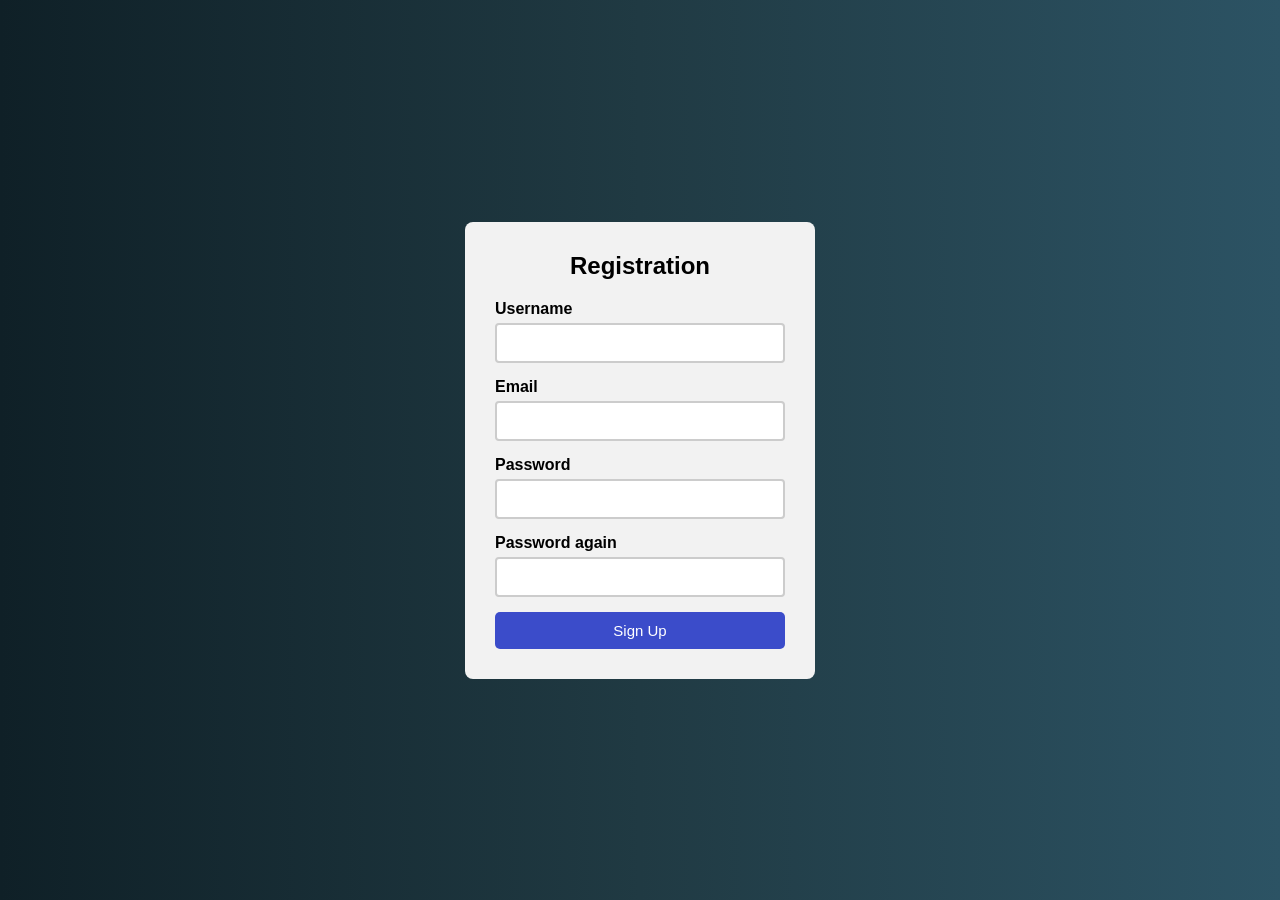
<file: EX10-Form_Validation/index.html>
<!DOCTYPE html>
<html lang="en">
<head>
    <meta charset="UTF-8">
    <title>Registration Form</title>
    <meta name="viewport" content="width=device-width, initial-scale=1.0">
    <link rel="stylesheet" href="style.css">
</head>
<body>

<div class="container">
    <div class="form-box">
        <h2>Registration</h2>

        <form id="form">

            <div class="input-group">
                <label>Username</label>
                <input type="text" id="username">
                <small class="error"></small>
            </div>

            <div class="input-group">
                <label>Email</label>
                <input type="text" id="email">
                <small class="error"></small>
            </div>

            <div class="input-group">
                <label>Password</label>
                <input type="password" id="password">
                <small class="error"></small>
            </div>

            <div class="input-group">
                <label>Password again</label>
                <input type="password" id="confirmPassword">
                <small class="error"></small>
            </div>

            <button type="submit">Sign Up</button>

        </form>
    </div>
</div>

<script src="script.js"></script>
</body>
</html>
</file>
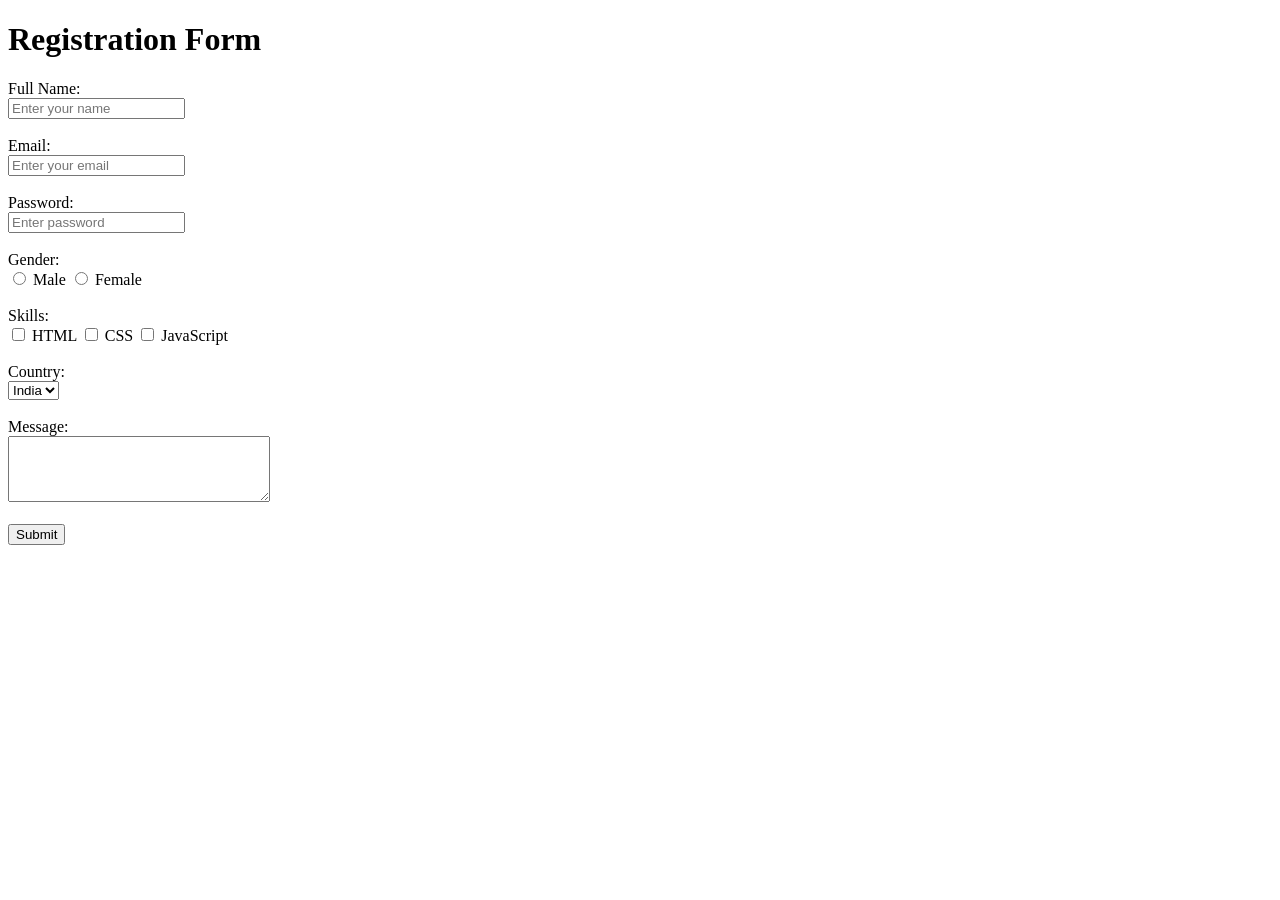
<file: EX4- Basic_Registration_Form/Index.html>
<!DOCTYPE html>
<html>
<head>
<title>Simple Form</title>
</head>
<body>

<h1>Registration Form</h1>

<form>

<label>Full Name:</label><br>
<input type="text" placeholder="Enter your name"><br><br>

<label>Email:</label><br>
<input type="email" placeholder="Enter your email"><br><br>

<label>Password:</label><br>
<input type="password" placeholder="Enter password"><br><br>

<label>Gender:</label><br>
<input type="radio" name="gender" value="male"> Male
<input type="radio" name="gender" value="female"> Female<br><br>

<label>Skills:</label><br>
<input type="checkbox" value="html"> HTML
<input type="checkbox" value="css"> CSS
<input type="checkbox" value="js"> JavaScript<br><br>

<label>Country:</label><br>
<select>
<option>India</option>
<option>USA</option>
<option>UK</option>
</select><br><br>

<label>Message:</label><br>
<textarea rows="4" cols="30"></textarea><br><br>

<button type="submit">Submit</button>

</form>

</body>
</html>
</file>
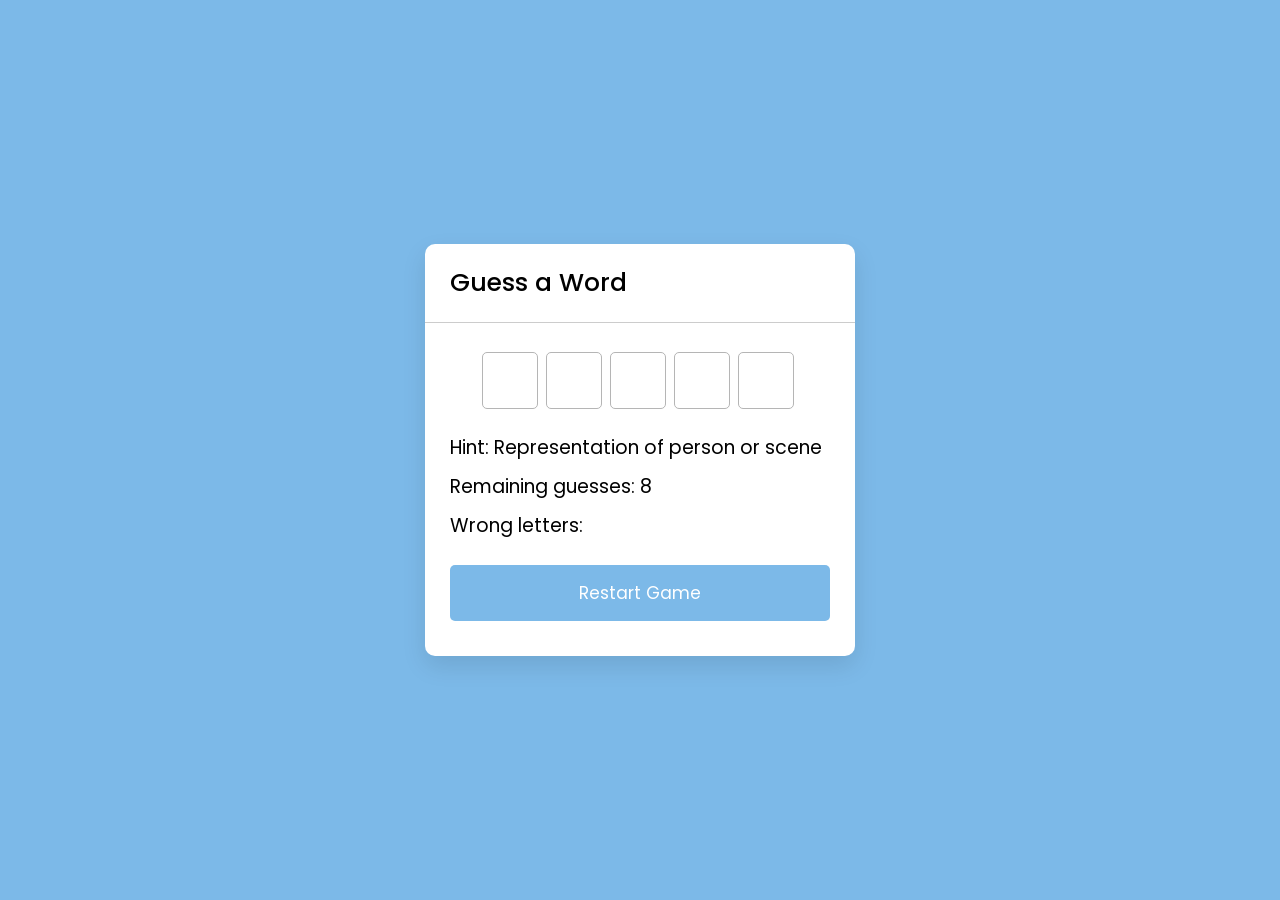
<file: EX6-Guess a Word/index.html>
<!DOCTYPE html>

<html lang="en" dir="ltr">
  <head>
    <meta charset="utf-8">
    <title>Guess a Word Game</title>
    <link rel="stylesheet" href="css/style.css">
    <meta name="viewport" content="width=device-width, initial-scale=1.0">
  </head>
  <body>
    <div class="wrapper">
      <h1>Guess a Word</h1>
      <div class="content">
        <input type="text" class="typing-input" maxlength="1">
        <div class="inputs"></div>
        <div class="details">
          <p class="hint">Hint: <span></span></p>
          <p class="guess-left">Remaining guesses: <span></span></p>
          <p class="wrong-letter">Wrong letters: <span></span></p>
        </div>
        <button class="reset-btn">Restart Game</button>
      </div>
    </div>

    <script src="js/words.js"></script>
    <script src="js/script.js"></script>

  </body>
</html>
</file>
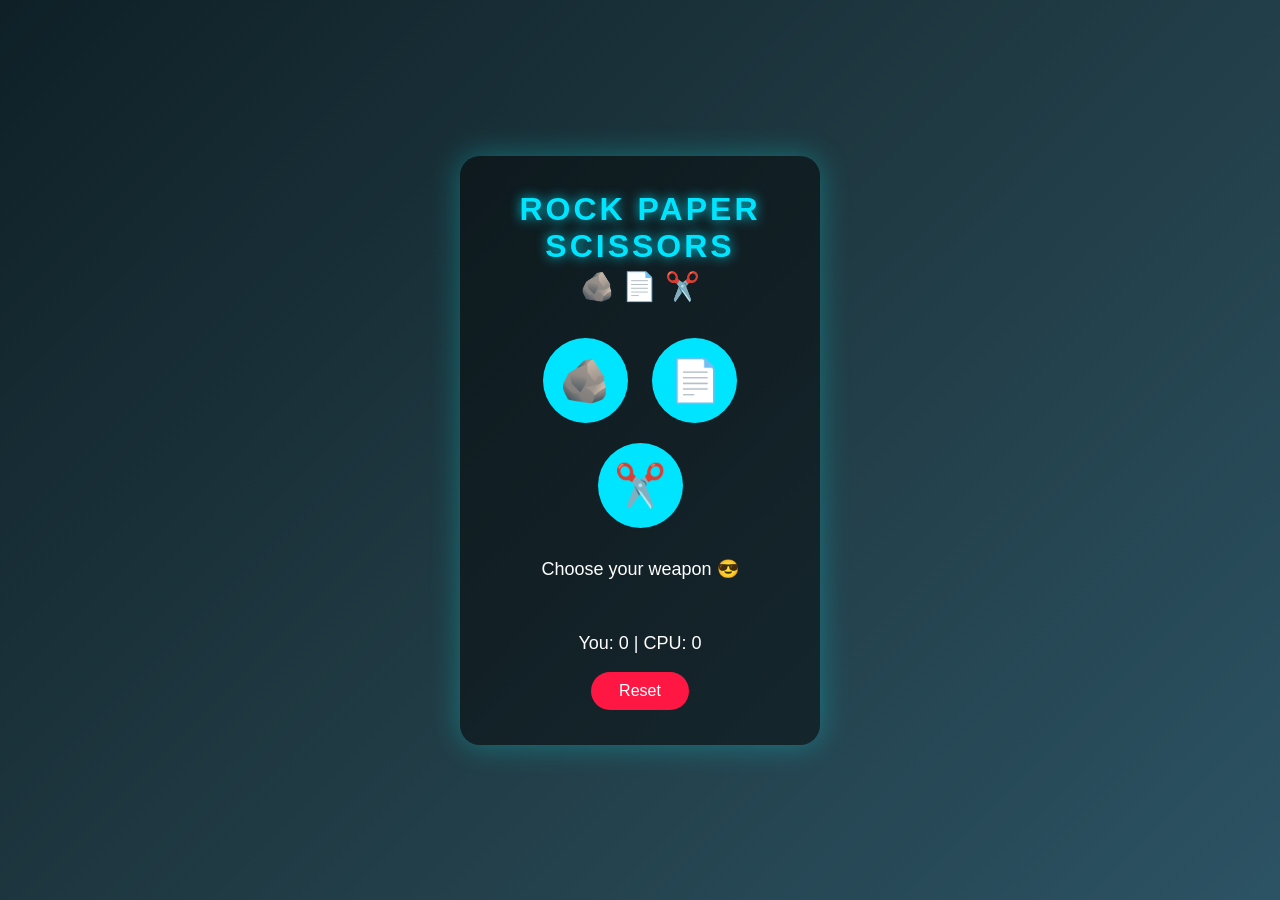
<file: EX7-Rock Paper Scissors Game/index.html>
<!DOCTYPE html>
<html lang="en">
<head>
<meta charset="UTF-8">
<title>Rock Paper Scissors</title>

<style>
    * {
        box-sizing: border-box;
    }

    body {
        margin: 0;
        height: 100vh;
        display: flex;
        justify-content: center;
        align-items: center;
        background: linear-gradient(135deg, #0f2027, #203a43, #2c5364);
        font-family: 'Segoe UI', sans-serif;
        color: white;
    }

    .game {
        background: rgba(0,0,0,0.45);
        padding: 35px 45px;
        border-radius: 20px;
        text-align: center;
        width: 360px;
        box-shadow: 0 0 30px rgba(0,255,255,0.3);
    }

    .title {
        font-size: 32px;
        font-weight: bold;
        letter-spacing: 3px;
        margin-bottom: 5px;
        color: #00e5ff;
        text-shadow: 0 0 12px rgba(0,229,255,0.9);
    }

    .emoji {
        margin-top: 0;
        margin-bottom: 25px;
        font-size: 28px;
    }

    .choices button {
        font-size: 42px;
        margin: 10px;
        padding: 15px;
        width: 85px;
        height: 85px;
        border-radius: 50%;
        border: none;
        cursor: pointer;
        background: #00e5ff;
        transition: all 0.3s ease;
    }

    .choices button:hover {
        transform: scale(1.2) rotate(10deg);
        background: #18ffff;
    }

    .status {
        min-height: 55px;
        margin: 20px 0;
        font-size: 18px;
    }

    .thinking {
        animation: blink 1s infinite;
    }

    @keyframes blink {
        0% { opacity: 0.3; }
        50% { opacity: 1; }
        100% { opacity: 0.3; }
    }

    .score {
        font-size: 18px;
        margin-bottom: 18px;
    }

    .reset {
        background: #ff1744;
        border: none;
        padding: 10px 28px;
        border-radius: 20px;
        color: white;
        cursor: pointer;
        font-size: 16px;
        transition: 0.3s;
    }

    .reset:hover {
        background: #ff5252;
        transform: scale(1.05);
    }
</style>
</head>

<body>

<div class="game">
    <div class="title">ROCK PAPER SCISSORS</div>
    <div class="emoji">🪨 📄 ✂️</div>

    <div class="choices">
        <button onclick="play('Rock')">🪨</button>
        <button onclick="play('Paper')">📄</button>
        <button onclick="play('Scissors')">✂️</button>
    </div>

    <div class="status" id="status">
        Choose your weapon 😎
    </div>

    <div class="score">
        You: <span id="player">0</span> |
        CPU: <span id="cpu">0</span>
    </div>

    <button class="reset" onclick="resetGame()">Reset</button>
</div>

<script>
    let playerScore = 0;
    let cpuScore = 0;

    function play(playerChoice) {
        const status = document.getElementById("status");
        status.innerHTML = "<span class='thinking'>Computer thinking...</span>";

        setTimeout(() => {
            const choices = ["Rock", "Paper", "Scissors"];
            const cpuChoice = choices[Math.floor(Math.random() * 3)];

            let result = `You: ${emoji(playerChoice)} | CPU: ${emoji(cpuChoice)}<br>`;

            if (playerChoice === cpuChoice) {
                result += "😐 It's a Tie!";
            } 
            else if (
                (playerChoice === "Rock" && cpuChoice === "Scissors") ||
                (playerChoice === "Paper" && cpuChoice === "Rock") ||
                (playerChoice === "Scissors" && cpuChoice === "Paper")
            ) {
                result += "🔥 You WIN!";
                playerScore++;
            } 
            else {
                result += "💀 You LOSE!";
                cpuScore++;
            }

            status.innerHTML = result;
            document.getElementById("player").innerText = playerScore;
            document.getElementById("cpu").innerText = cpuScore;
        }, 800);
    }

    function emoji(choice) {
        if (choice === "Rock") return "🪨";
        if (choice === "Paper") return "📄";
        return "✂️";
    }

    function resetGame() {
        playerScore = 0;
        cpuScore = 0;
        document.getElementById("player").innerText = 0;
        document.getElementById("cpu").innerText = 0;
        document.getElementById("status").innerText = "Choose your weapon 😎";
    }
</script>

</body>
</html>
</file>
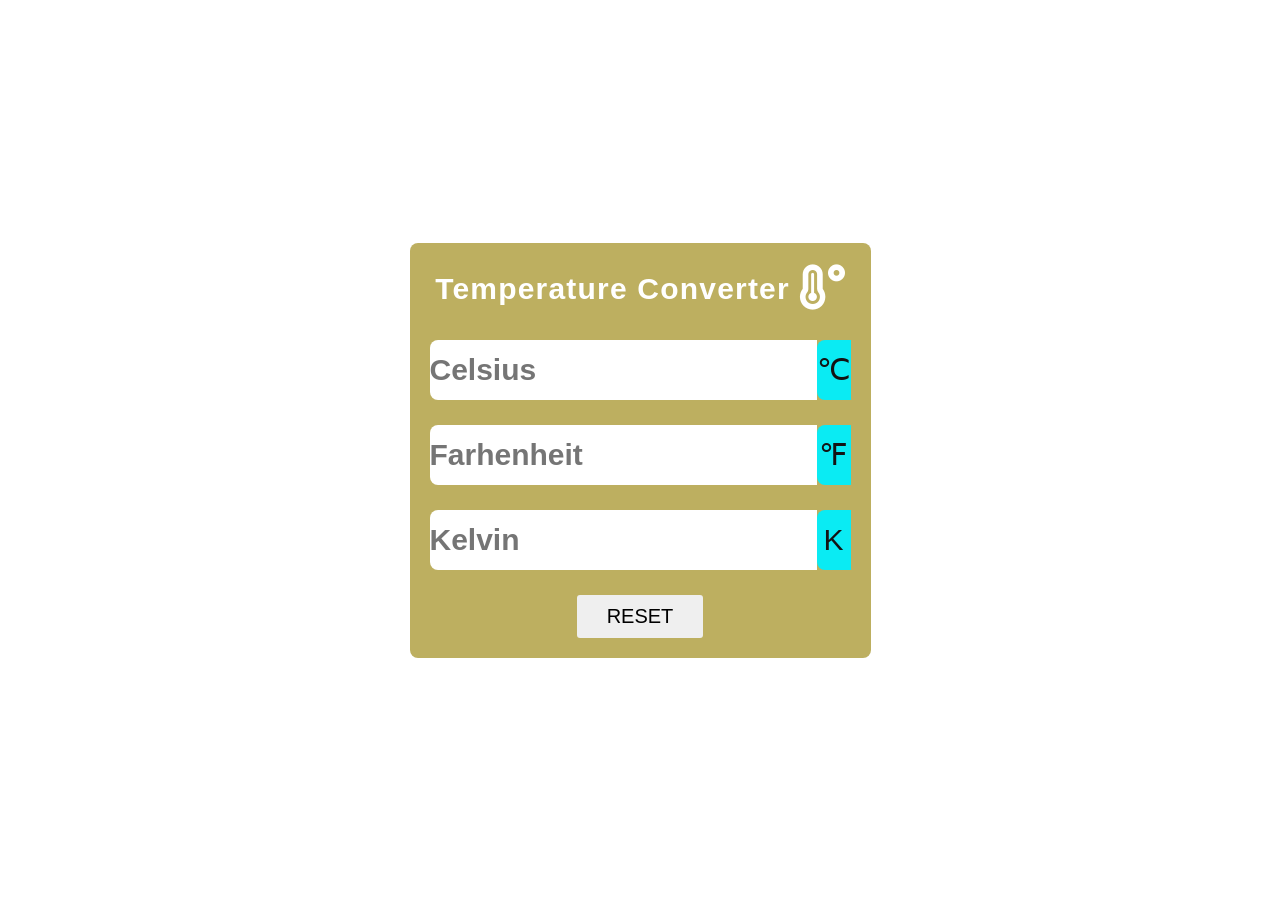
<file: EX8-Temperature_Converter/index.html>
<!DOCTYPE html>
<html lang="en">
<head>
    <meta charset="UTF-8">
    <link rel="stylesheet" href="style.css">
    <link rel="stylesheet" href="https://cdnjs.cloudflare.com/ajax/libs/font-awesome/6.5.1/css/all.min.css" integrity="sha512-DTOQO9RWCH3ppGqcWaEA1BIZOC6xxalwEsw9c2QQeAIftl+Vegovlnee1c9QX4TctnWMn13TZye+giMm8e2LwA==" crossorigin="anonymous" referrerpolicy="no-referrer" />
    <meta name="viewport" content="width=device-width, initial-scale=1.0">
    <title>Temperature Converter</title>
</head>
<body>
    <div class="container">
        <div class="title">
            <h1>Temperature Converter</h1>
            <span class="Temperature-icon"><i class="fa-solid fa-temperature-high"></i></span>
        </div>
        <div id="celsius">
            <input type="number" name="" placeholder="Celsius">
            <span class="icon">&#8451</span>
        </div>
        <div id="fahrenheit">
            <input type="number" name="" placeholder="Farhenheit">
            <span class="icon">&#8457</span>
        </div>
        <div id="kelvin">
            <input type="number" name="" placeholder="Kelvin">
            <span class="icon">&#8490</span>
        </div>
        <div class="button">
            <button>RESET</button>
        </div>
    </div>
    
    <script src="script.js"></script>
</body>
</html>
</file>
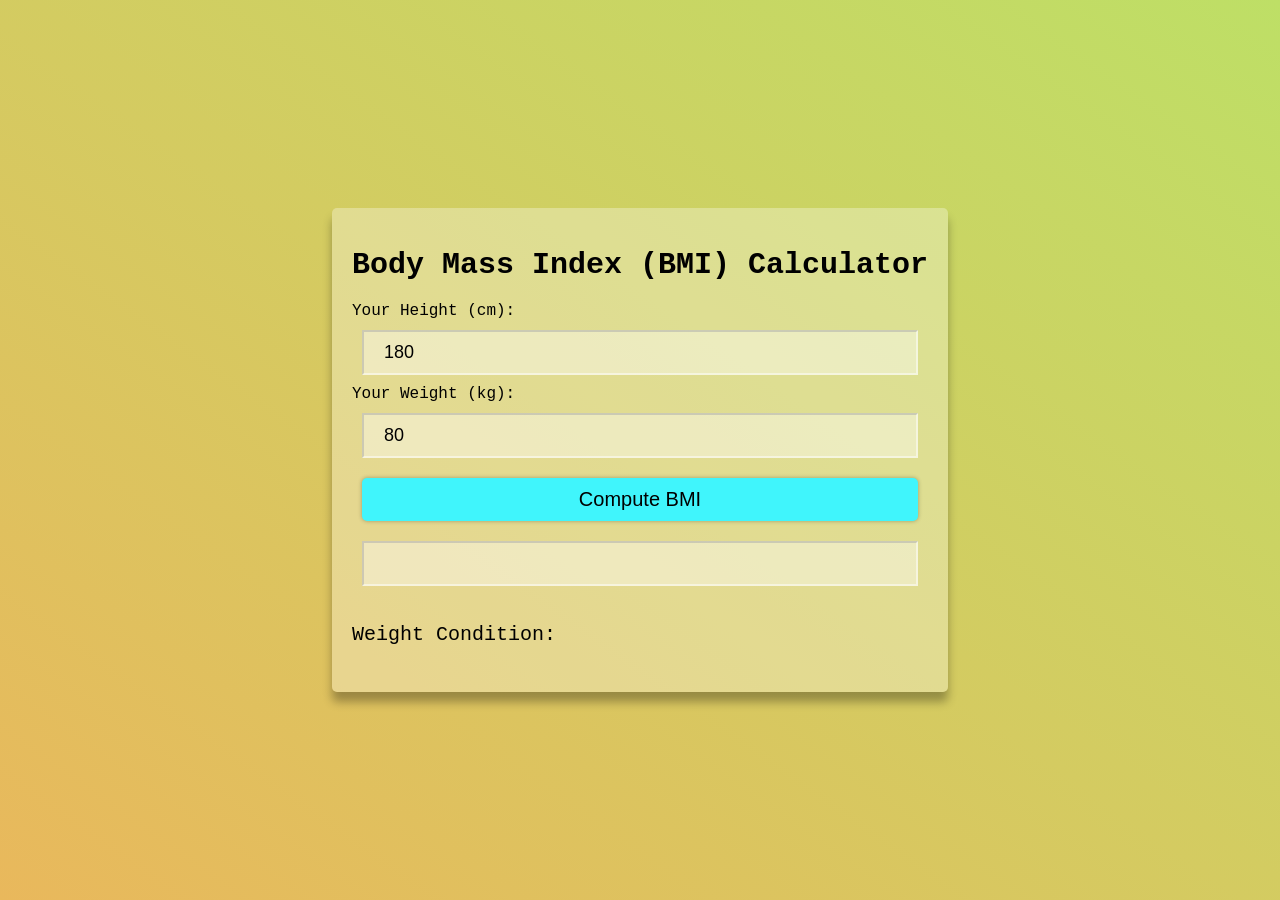
<file: EX9-BMI-Calculator/index.html>
<!DOCTYPE html>
<html lang="en">
<head>
    <meta charset="UTF-8">
    <meta http-equiv="X-UA-Compatible" content="IE=edge">
    <meta name="viewport" content="width=device-width, initial-scale=1.0">
    <title>BMI Calculator</title>
    <link rel="stylesheet" href="style.css">
</head>
<body>
    <div class="container">
        <h1 class="heading">Body Mass Index (BMI) Calculator</h1>
        Your Height (cm):
        <input type="number" class="input" id="height" value="180" placeholder="Enter your height in cm">
        Your Weight (kg):
        <input type="number" class="input" id="weight" value="80" placeholder="Enter your weight in kg">
        <button class="btn" id="btn">Compute BMI</button>
        <input disabled type="text" class="input" id="bmi-result">
        <h4 class="info-text">Weight Condition: <span id="weight-condition"></span></h4>
    </div>
    <script src="index.js"></script>
</body>
</html>
</file>
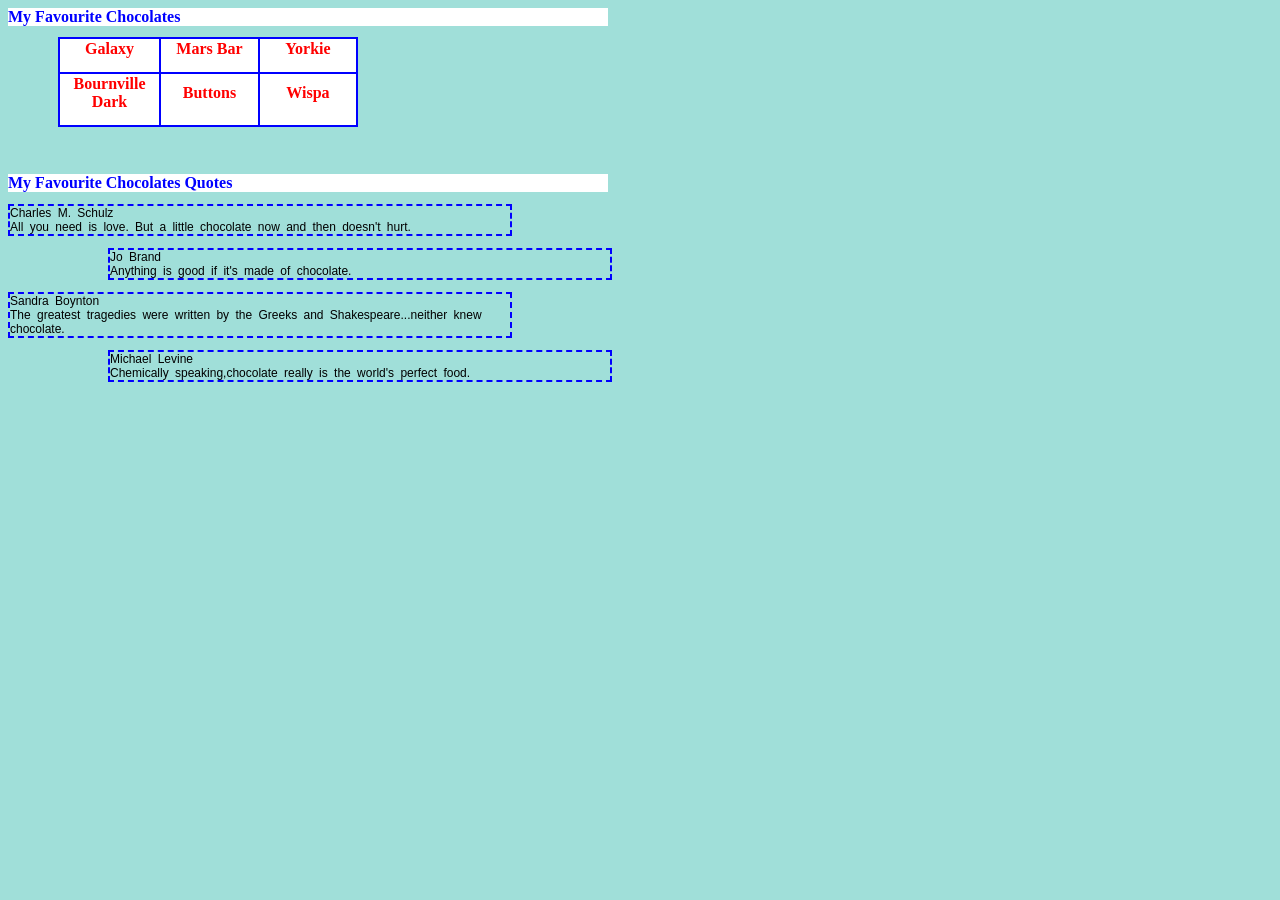
<file: EX1-Simple _html and Style_Sheet/In-Line.html>
<html>
<head>
<title>Example of In-Line Styles Within an Html Document</title>
</head>

<body style="background-color:#a0dfd9">
<h1 style="color:blue;text-align:left;font-size:16px;background:#ffffff;width:600px">My Favourite Chocolates</h1>

<table style="margin-left:50px;width:300px;border-collapse:collapse;background-color:white">
<tr style="width:300px">

<td style="width:100px;border:2px solid blue"><h2 style="color:red;text-align:center;font-size:16px">Galaxy</h2></td>
<td style="width:100px;border:2px solid blue"><h2 style="color:red;text-align:center;font-size:16px">Mars Bar</h2></td>
<td style="width:100px;border:2px solid blue"><h2 style="color:red;text-align:center;font-size:16px">Yorkie</h2></td>
</tr>

<tr>
<td style="border:2px solid blue"><h2 style="color:red;text-align:center;font-size:16px">Bournville Dark</h2></td>
<td style="border:2px solid blue"><h2 style="color:red;text-align:center;font-size:16px">Buttons</h2></td>
<td style="border:2px solid blue"><h2 style="color:red;text-align:center;font-size:16px">Wispa</h2></td>
</tr>

</table>
<br><br>

<h1 style="color:blue;text-align:left;font-size:16px;background:#ffffff;width:600px">My Favourite Chocolates Quotes</h1>
<p style="font-family:helvetica;font-size:12px;word-spacing:3px;border:2px dashed blue;width:500px">
Charles M. Schulz<br>
All you need is love. But a little chocolate now and then doesn't hurt.
</p>


<p style="margin-left:100px;font-family:helvetica;font-size:12px;word-spacing:3px;border:2px dashed blue;width:500px">
Jo Brand<br>
Anything is good if it's made of chocolate.
</p>

<p style="font-family:helvetica;font-size:12px;word-spacing:3px;border:2px dashed blue;width:500px">
Sandra Boynton<br>
The greatest tragedies were written by the Greeks and Shakespeare...neither knew chocolate.
</p>

<p style="margin-left:100px;font-family:helvetica;font-size:12px;word-spacing:3px;border:2px dashed blue;width:500px">
Michael Levine<br>
Chemically speaking,chocolate really is the world's perfect food.
</p>

</body>
</html>
</file>
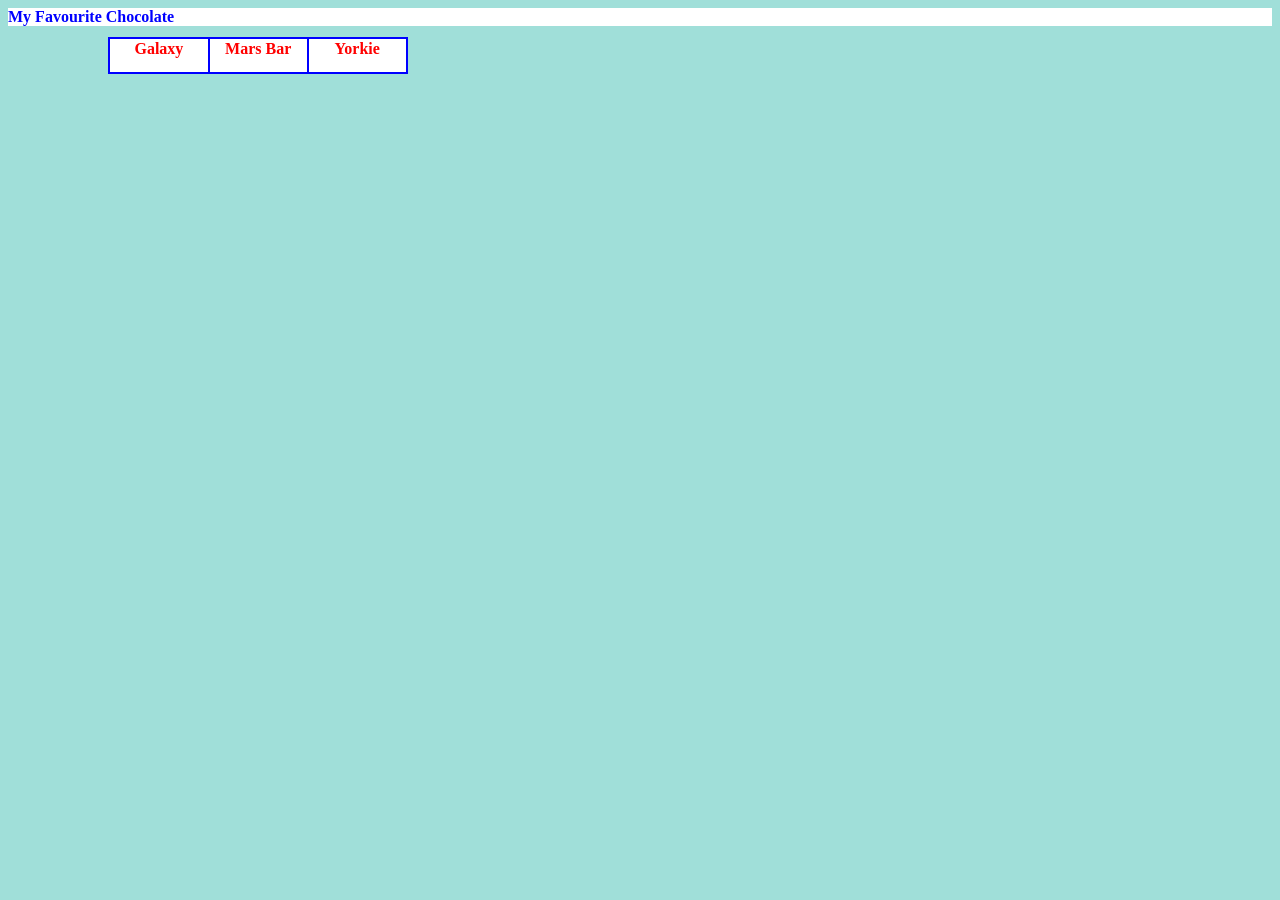
<file: EX1-Simple _html and Style_Sheet/Internal_Styles.html>
<head>
<title>Example of Internal Styles Sheets Within an Html Document</title>
<style>
body{background-color:#a0dfd9}
h1{color:blue;text-align:left;font-size:16px;background:#ffffff;width;600px}
h2{color:red;text-align:center;font-size:16px}

.evenparagraphs{font-family:helvetica;font-size:12px;word-spacing:3px;border:2px dashed blue;width:500px}
.oddparagraphs{margin-left;100px;font-family:helvetica;font-size:12px;word-spacing:3px;border:2px dashed blue;width:500px}

table{margin-left:100px;width:300px;border-collapse:collapse;background-color:white}

tr{width:300px}
td{width:100px;border:2px solid blue}
</style>

<body>
<h1>My Favourite Chocolate</h1>

<table>
<tr>
<td><h2>Galaxy</h2></td>
<td><h2>Mars Bar</h2></td>
<td><h2>Yorkie</h2></td>
</file>
<file: EX10-Form_Validation/style.css>
* {
    box-sizing: border-box;
    margin: 0;
    padding: 0;
    font-family: Arial, sans-serif;
}

body {
    height: 100vh;
    display: flex;
    justify-content: center;
    align-items: center;
    background: linear-gradient(to right, #0f2027, #203a43, #2c5364);
}

.container {
    width: 350px;
}

.form-box {
    background: #f2f2f2;
    padding: 30px;
    border-radius: 8px;
}

h2 {
    text-align: center;
    margin-bottom: 20px;
}

.input-group {
    margin-bottom: 15px;
    position: relative;
}

label {
    display: block;
    margin-bottom: 5px;
    font-weight: bold;
}

input {
    width: 100%;
    padding: 10px;
    border: 2px solid #ccc;
    border-radius: 4px;
    font-size: 14px;
    outline: none;
}

input:focus {
    border-color: #4caf50;
}

/* Success */
.input-group.success input {
    border-color: #2ecc71;
}

/* Error */
.input-group.error input {
    border-color: #e74c3c;
}

small {
    color: #e74c3c;
    font-size: 12px;
    visibility: hidden;
}

.input-group.error small {
    visibility: visible;
}

button {
    width: 100%;
    padding: 10px;
    background: #3b4cca;
    border: none;
    border-radius: 5px;
    color: white;
    font-size: 15px;
    cursor: pointer;
}

button:hover {
    background: #2f3ea8;
}
</file>
<file: EX6-Guess a Word/css/style.css>
/* Import Google font - Poppins */
@import url('https://fonts.googleapis.com/css2?family=Poppins:wght@400;500;600&display=swap');
*{
  margin: 0;
  padding: 0;
  box-sizing: border-box;
  font-family: 'Poppins', sans-serif;
}
body{
  display: flex;
  padding: 0 10px;
  min-height: 100vh;
  align-items: center;
  justify-content: center;
  background: #7CB9E8;
}
.wrapper{
  width: 430px;
  background: #fff;
  border-radius: 10px;
  box-shadow: 0 10px 25px rgba(0,0,0,0.1);
}
.wrapper h1{
  font-size: 25px;
  font-weight: 500;
  padding: 20px 25px;
  border-bottom: 1px solid #ccc;
}
.wrapper .content{
  margin: 25px 25px 35px;
}
.content .inputs{
  display: flex;
  flex-wrap: wrap;
  justify-content: center;
}
.inputs input{
  height: 57px;
  width: 56px;
  margin: 4px;
  font-size: 24px;
  font-weight: 500;
  color: #1ba98c;
  text-align: center;
  border-radius: 5px;
  background: none;
  pointer-events: none;
  text-transform: uppercase;
  border: 1px solid #B5B5B5;
}
.typing-input {
  opacity: 0;
  z-index: -999;
  position: absolute;
  pointer-events: none;
}
.inputs input:first-child{
  margin-left: 0px;
}
.content .details{
  margin: 20px 0 25px;
}
.details p{
  font-size: 19px;
  margin-bottom: 10px;
}
.content .reset-btn{
  width: 100%;
  border: none;
  cursor: pointer;
  color: #fff;
  outline: none;
  padding: 15px 0;
  font-size: 17px;
  border-radius: 5px;
  background: #7CB9E8;
  transition: all 0.3s ease;
}
.content .reset-btn:hover{
  background: #00308F;
}

@media screen and (max-width: 460px) {
  .wrapper {
    width: 100%;
  }
  .wrapper h1{
    font-size: 22px;
    padding: 16px 20px;
  }
  .wrapper .content{
    margin: 25px 20px 35px;
  }
  .inputs input{
    height: 51px;
    width: 50px;
    margin: 3px;
    font-size: 22px;
  }
  .details p{
    font-size: 17px;
  }
  .content .reset-btn{
    padding: 14px 0;
    font-size: 16px;
  }
}
</file>
<file: EX8-Temperature_Converter/style.css>
*{
    margin: 0;
    padding:0;
    box-sizing: border-box;
}

body{
    display:flex;
    justify-content: center;
    align-items: center;
    min-height: 100vh;

}

.container{
    max-width: 450;
    background: #bdaf60;
    border-radius: 8px;
    box-shadow: 0px 0px 15px 3px rgba(0,0,0,0,4);
    font-family: sans-serif;
    padding: 20px;
}

.title{
    display: flex;
    justify-content: center;
    align-items: center;
    flex-wrap: wrap-reverse;
    gap: 10px;
}

.Temperature-icon{
    font-size: 45px;
    color: #fff;
}

h1{
    color: #fff;
    letter-spacing: 1.2px;
    font-size: 30px;
}

#celsius,#fahrenheit,#kelvin{
    display: flex;
    justify-content: center;
    align-items: center;
    margin-top: 25px;
}

input{
    flex:5;
    height: 60px;
    font-size: 30px;
    font-weight: 600;
    border: none;
    outline: none;
    border-radius: 8px 0 0 8px;
    padding:0 10 px;
}

input::-webkit-outer-spin-button,
input::-webkit-inner-spin-button{
    -webkit-apperance: none;
}

.icon{
    flex:1;
    height: 60px;
    line-height: 60px;
    padding:0 5 px;
    text-align: center;
    font-size: 30px;
    background: #0aebf3;
    color:#131313;
    border-radius: 8px 0 0 8px;
    

}

.button{
    margin-top: 25px;
    text-align: center;
}

.button button{
    border: none;
    outline: none;
    padding: 10px 30px;
    font-size: 20px;
    font-weight: 500;
    border-radius: 3px;
    cursor: pointer;
    transition: 0.3s;
}

.button button:hover{
    background: #f50909;
    color: #f9fcf8;
}
</file>
<file: EX9-BMI-Calculator/style.css>
body{
    margin: 0;
    background: linear-gradient(to left bottom, rgb(190, 223, 102), rgb(233, 184, 92));
    display: flex;
    min-height: 100vh;
    justify-content: center;
    align-items: center;
    font-family: 'Courier New', Courier, monospace;
}

.container{
    background: rgba(255,255,255, .3);
    padding: 20px;
    display: flex;
    flex-direction: column;
    border-radius: 5px;
    box-shadow: 0 10px 10px rgba(0,0,0,.3);
    margin: 5px;
}

.heading{
    font-size: 30px;
}

.input{
    padding: 10px 20px;
    font-size: 18px;
    background: rgba(255,255,255, .4);
    border-color: rgba(255,255,255, .5);
    margin: 10px;
}

.btn{
    background-color: rgb(64, 245, 252);
    border: none;
    padding: 10px 20px;
    border-radius: 5px;
    margin: 10px;
    font-size: 20px;
    box-shadow: 0 0 4px rgba(0,0,0,.3);
    cursor: pointer;
}

.btn:hover{
    box-shadow: 0 0 8px rgba(0,0,0,.3);
    transition: all 300ms ease;
}

.info-text{
    font-size: 20px;
    font-weight: 500;
}
</file>
